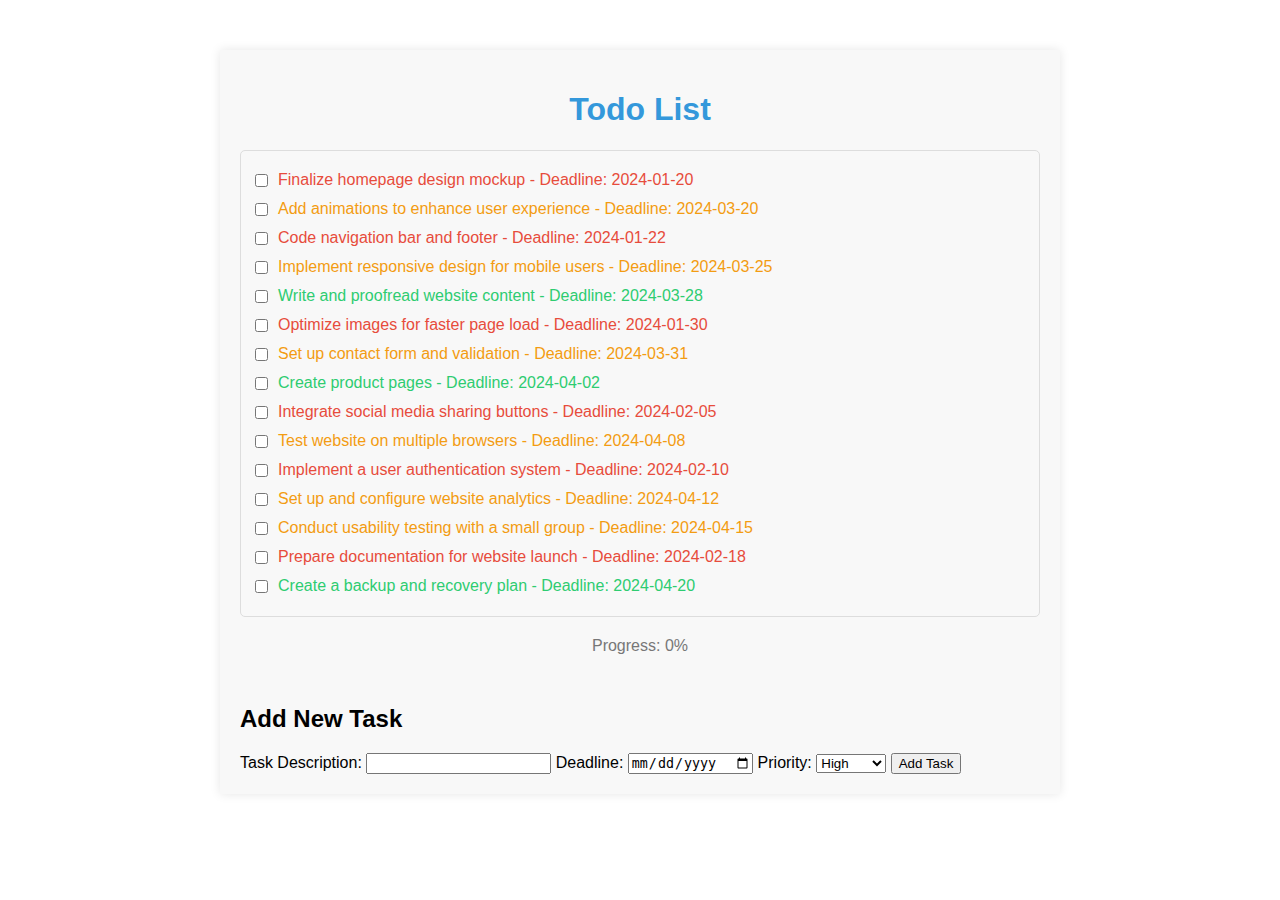
<file: todolist/index.html>
<!DOCTYPE html>
<html lang="en">
<head>
    <meta charset="UTF-8">
    <meta name="viewport" content="width=device-width, initial-scale=1.0">
    <link rel="stylesheet" href="styles.css">
    <title>Website Project To-Do List</title>
</head>
<body>

    <div class="container">
        <div class="header">
            <h1>Todo List</h1>
        </div>

        <div class="tasks-container" id="tasksContainer">
            <!-- Tasks will be added dynamically using JavaScript -->
        </div>

        <div class="progress">
            <p>Progress: <span id="progressPercentage">0%</span></p>
            <div class="progress-bar" id="progressBar"></div>
        </div>

        <div class="add-task">
            <h2>Add New Task</h2>
            <form id="addTaskForm">
                <label for="taskDescription">Task Description:</label>
                <input type="text" id="taskDescription" required>

                <label for="taskDeadline">Deadline:</label>
                <input type="date" id="taskDeadline" required>

                <label for="taskPriority">Priority:</label>
                <select id="taskPriority" required>
                    <option value="high">High</option>
                    <option value="medium">Medium</option>
                    <option value="low">Low</option>
                </select>

                <button type="button" id="addTaskButton">Add Task</button>
            </form>
        </div>
    </div>

    <script src="script.js"></script>
</body>
</html>
</file>
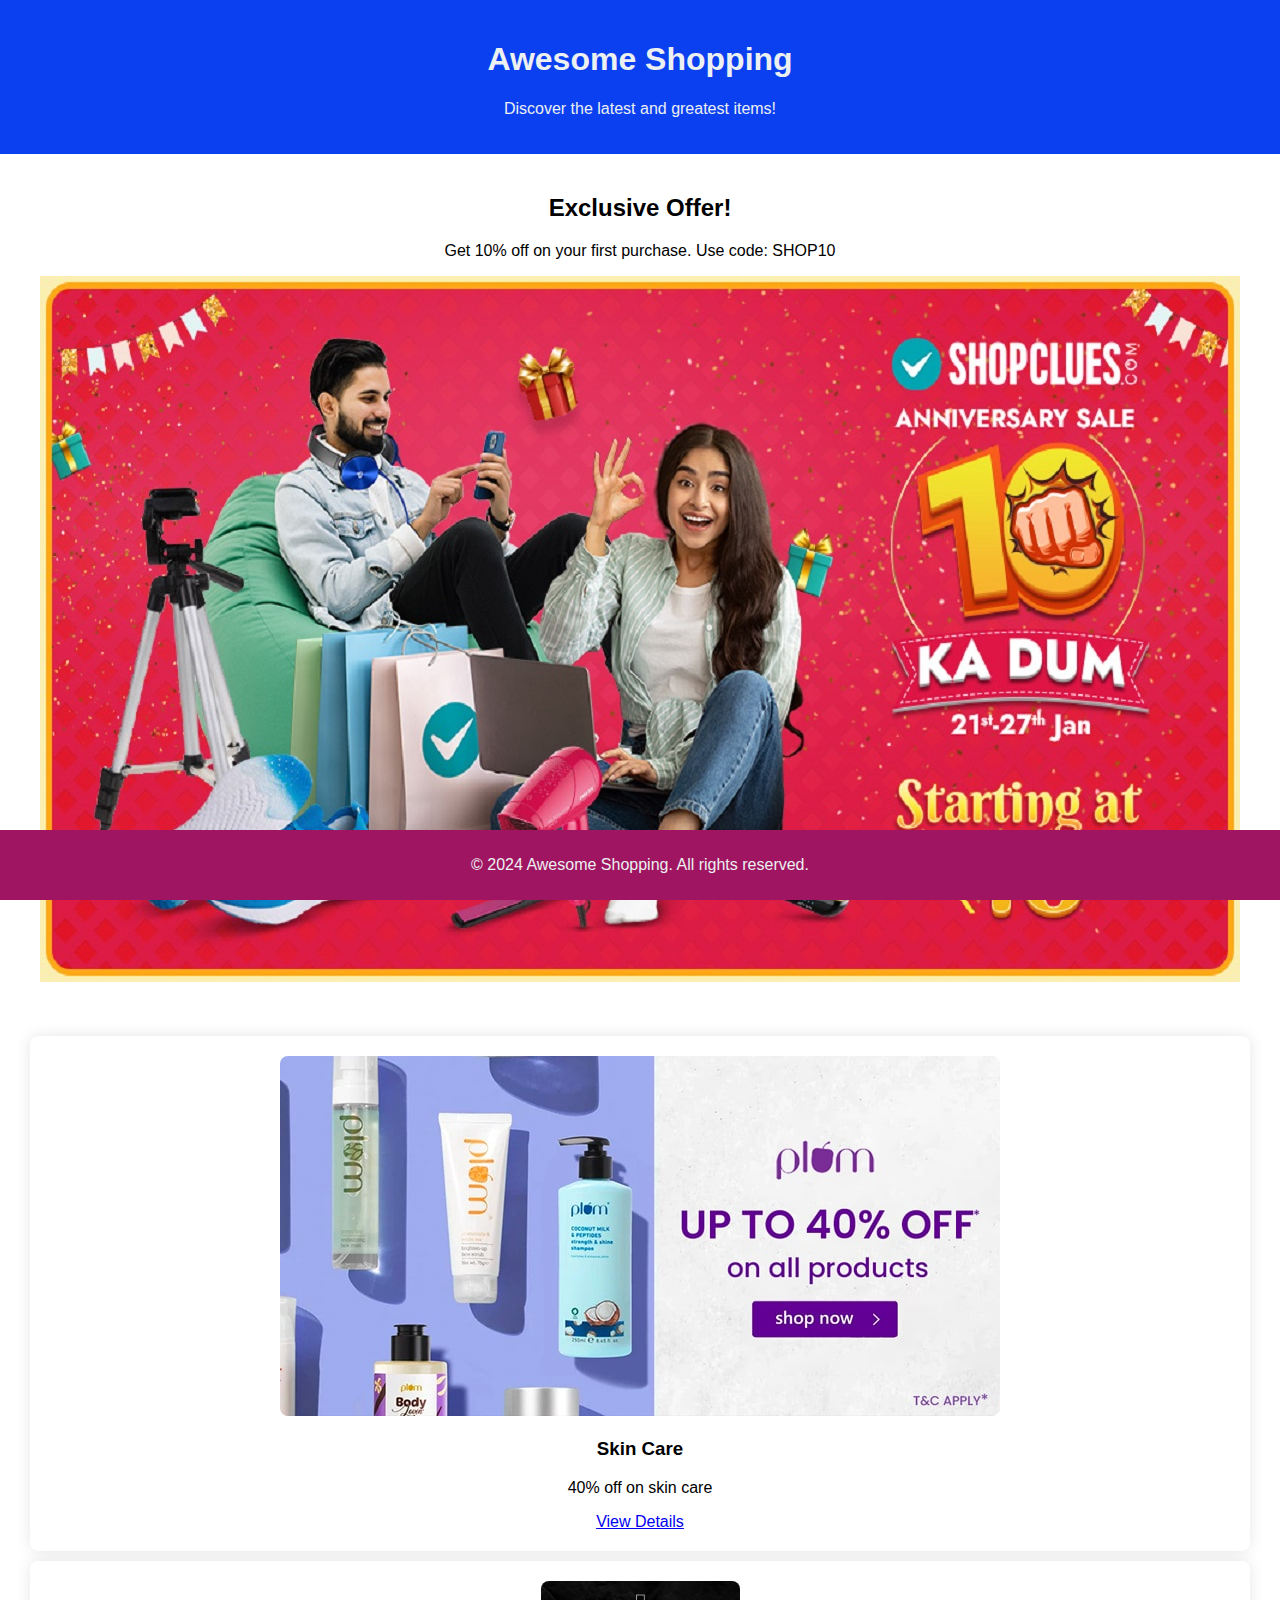
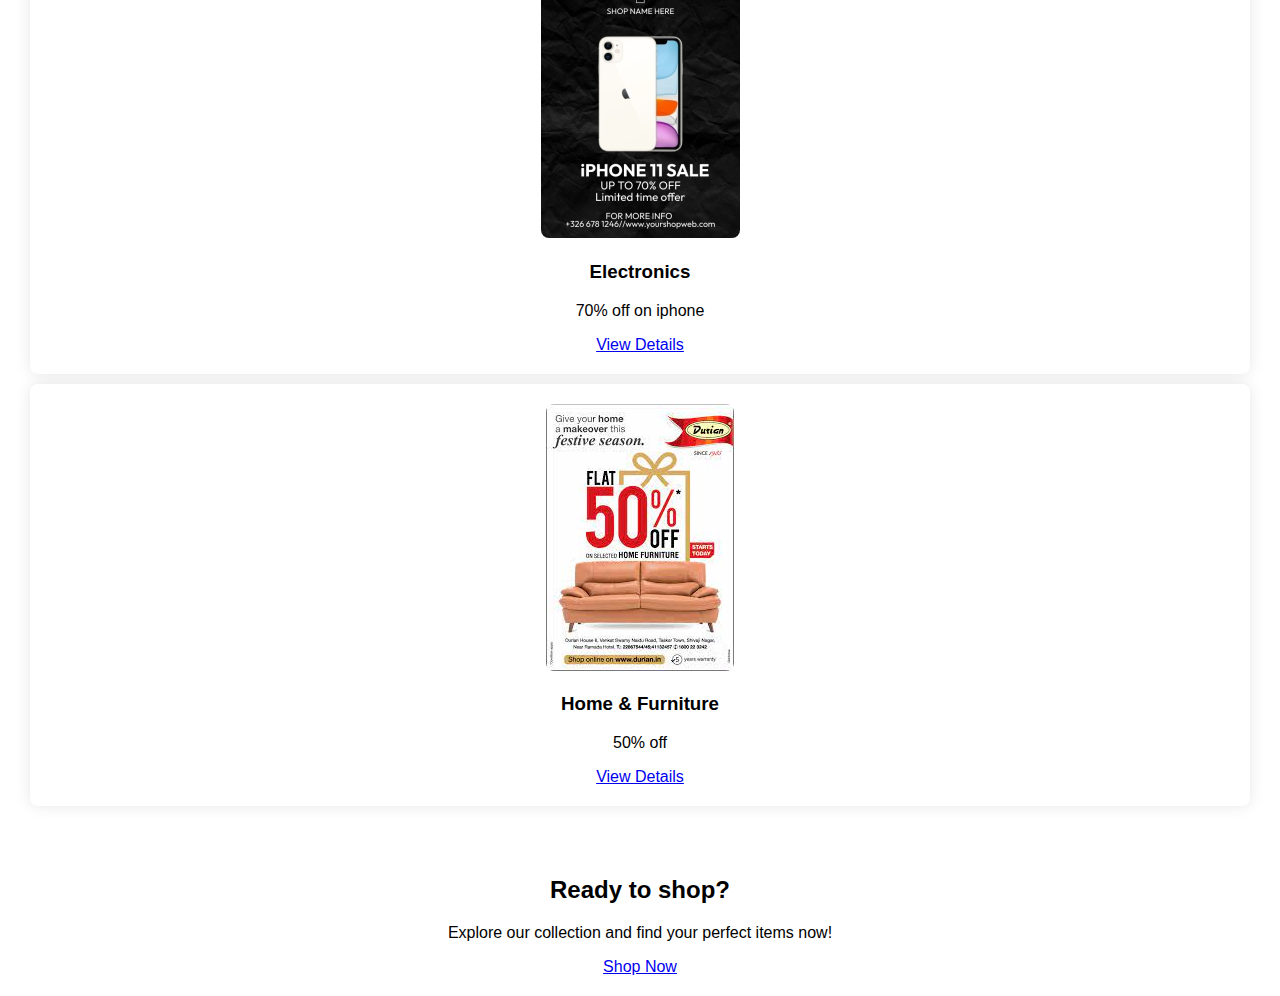
<file: landingpage/landingpage.html>
<!DOCTYPE html>
<html lang="en">
<head>
    <meta charset="UTF-8">
    <meta name="viewport" content="width=device-width, initial-scale=1.0">
    <link rel="stylesheet" href="styles.css">
    <title>Shopping Items Landing Page</title>
</head>
<body>

    <header>
        <h1>Awesome Shopping</h1>
        <p>Discover the latest and greatest items!</p>
    </header>

    <section class="promo">
        <div class="promo-text">
            <h2>Exclusive Offer!</h2>
            <p>Get 10% off on your first purchase. Use code: SHOP10</p>
        </div>
        <img src="promo-image.jpg" alt="Promotional Image">
    </section>

    <section class="featured-products">
        <div class="product">
            <img src="product1.jpg" alt="Product 1">
            <h3>Skin Care</h3>
            <p>40% off on skin care</p>
            <a href="#" class="btn">View Details</a>
        </div>
        <div class="product">
            <img src="product2.jpg" alt="Product 2">
            <h3>Electronics</h3>
            <p>70% off on iphone</p>
            <a href="#" class="btn">View Details</a>
        </div>
        <div class="product">
            <img src="product3.jpeg" alt="Product 3">
            <h3>Home & Furniture</h3>
            <p>50% off </p>
            <a href="#" class="btn">View Details</a>
        </div>
    </section>

    <section class="cta">
        <h2>Ready to shop?</h2>
        <p>Explore our collection and find your perfect items now!</p>
        <a href="#" class="btn">Shop Now</a>
    </section>

    <footer>
        <p>&copy; 2024 Awesome Shopping. All rights reserved.</p>
    </footer>

</body>
</html>
</file>
<file: todolist/styles.css>
body {
    font-family: 'Arial', sans-serif;
    margin: 0;
    padding: 0;
    box-sizing: border-box;
}

.container {
    max-width: 800px;
    margin: 50px auto;
    padding: 20px;
    background-color: #f8f8f8;
    box-shadow: 0 0 10px rgba(0, 0, 0, 0.1);
}

.header {
    text-align: center;
    margin-bottom: 20px;
}

h1 {
    color: #3498db;
}

.tasks-container {
    border: 1px solid #ddd;
    padding: 10px;
    border-radius: 5px;
}

.task {
    margin: 10px 0;
    display: flex;
    align-items: center;
}

.task input[type="checkbox"] {
    margin-right: 10px;
}

.high-priority {
    color: #e74c3c;
}

.medium-priority {
    color: #f39c12;
}

.low-priority {
    color: #2ecc71;
}

.progress {
    margin-top: 20px;
    text-align: center;
}

.progress p {
    margin-bottom: 10px;
    color: #777;
}

.progress-bar {
    height: 20px;
    background-color: #3498db;
    width: 0;
    border-radius: 5px;
    transition: width 0.3s ease-in-out;
}
</file>
<file: landingpage/styles.css>
body {
    font-family: 'Roboto', sans-serif;
    margin: 0;
    padding: 0;
    box-sizing: border-box;
}

header, section, footer {
    text-align: center;
    padding: 20px;
}

header {
    background-color: #0a40f0;
    color: #ecf0f1;
}

promo {
    display: flex;
    justify-content: space-between;
    align-items: center;
    background-color: #3498db;
    padding: 20px;
    color: #ecf0f1;
}

promo-text {
    flex-basis: 60%;
    text-align: left;
}

promo img {
    flex-basis: 30%;
    max-width: 100%;
    border-radius: 8px;
}

featured-products {
    display: flex;
    justify-content: space-around;
    align-items: stretch;
    flex-wrap: wrap;
    background-color: #ecf0f1;
    padding: 20px;
}

.product {
    flex-basis: 30%;
    padding: 20px;
    margin: 10px;
    background-color: #fff;
    box-shadow: 0 0 15px rgba(0, 0, 0, 0.1);
    text-align: center;
    border-radius: 8px;
    transition: transform 0.3s ease-in-out;
}

.product:hover {
    transform: scale(1.05);
}

.product img {
    max-width: 100%;
    border-radius: 8px;
}

cta {
    background-color: #e74c3c;
    color: #fff;
    padding: 40px;
    border-radius: 8px;
}

btn {
    display: inline-block;
    padding: 15px 30px;
    margin-top: 20px;
    background-color: #fff;
    color: #e74c3c;
    text-decoration: none;
    border-radius: 8px;
    border: 2px solid #fff;
    transition: background-color 0.3s, color 0.3s;
}

btn:hover {
    background-color: #e74c3c;
    color: #fff;
}

footer {
    background-color: #a01561;
    color: #ecf0f1;
    position: fixed;
    bottom: 0;
    width: 100%;
    padding: 10px 0;
}
</file>
